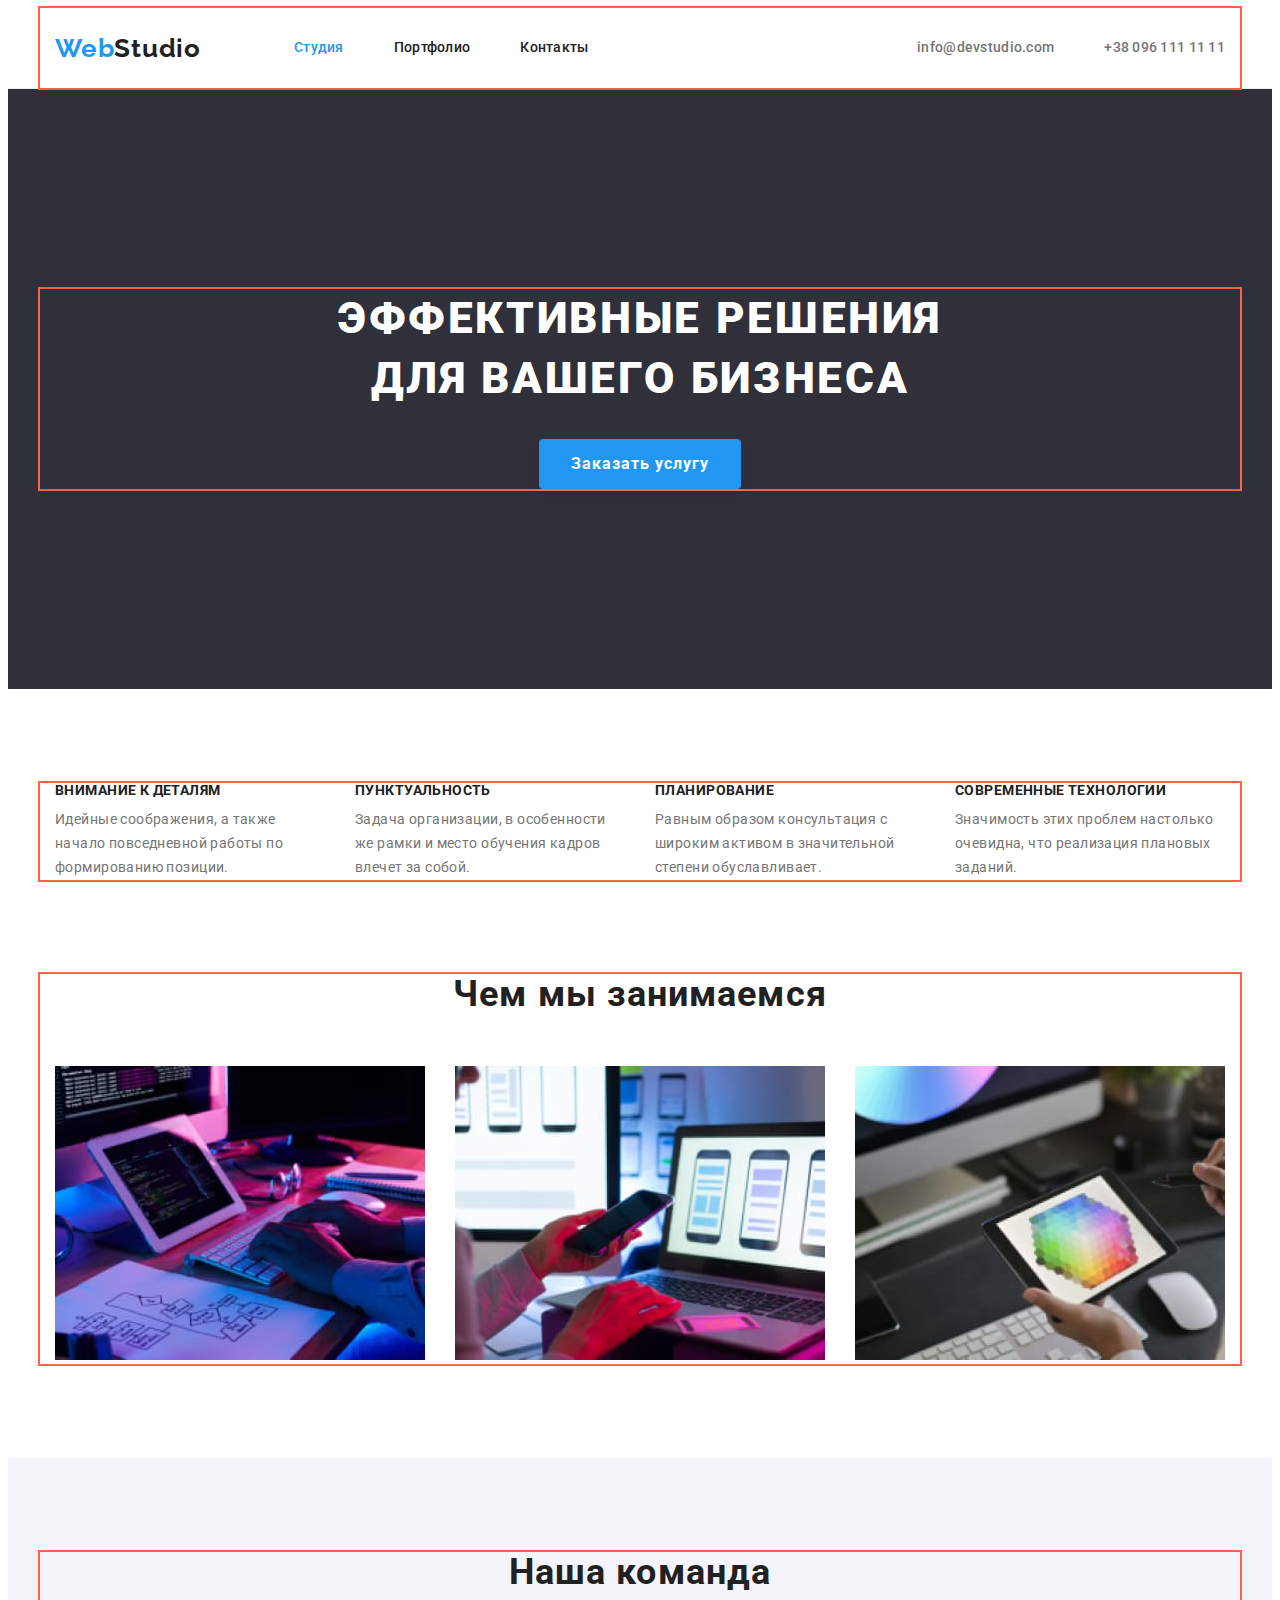
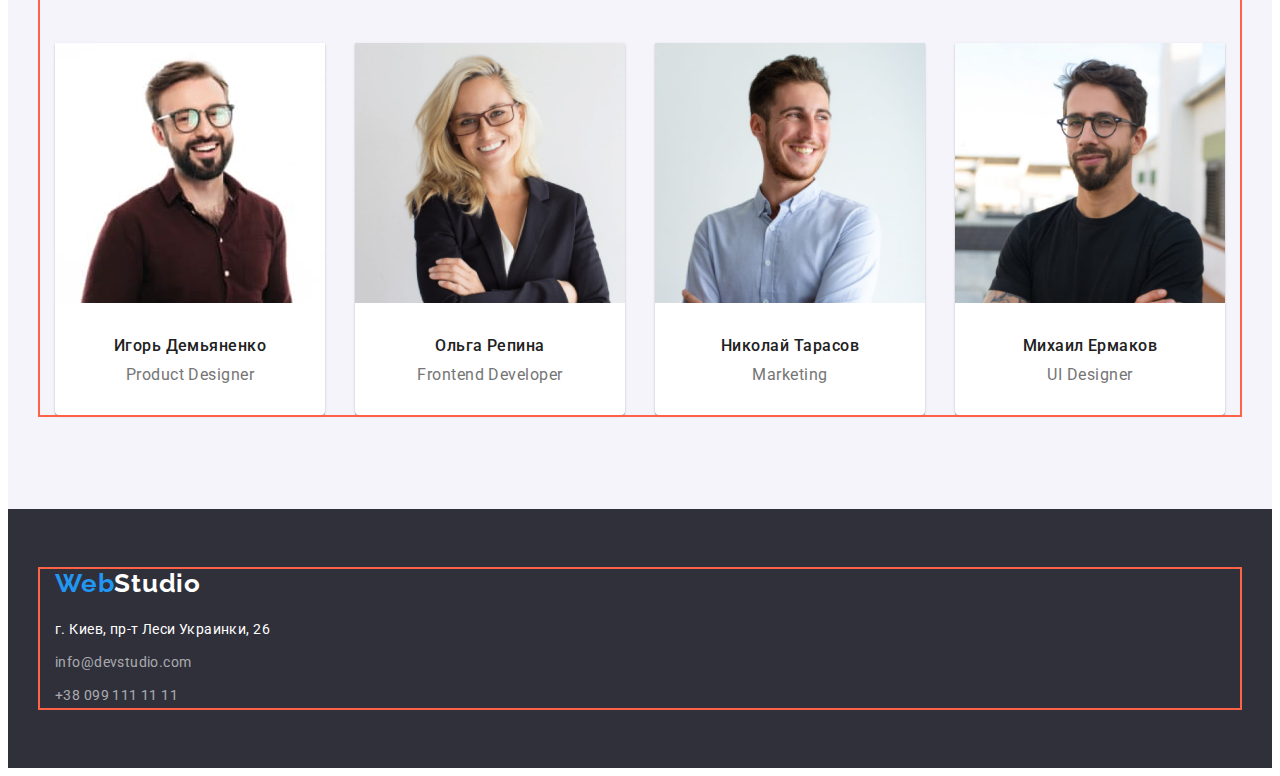
<file: index.html>
<!DOCTYPE html>
<html lang="ru">
<head>
    <meta charset="UTF-8">
    <meta http-equiv="X-UA-Compatible" content="IE=edge">
    <meta name="viewport" content="width=device-width, initial-scale=1.0">
    <link rel="preconnect" href="https://fonts.googleapis.com">
    <link rel="preconnect" href="https://fonts.gstatic.com" crossorigin>
    <link href="https://fonts.googleapis.com/css2?family=Raleway:wght@700&family=Roboto:wght@400;500;700;900&display=swap"
      rel="stylesheet">
    <title>Студія</title>
    <link rel="stylesheet" href="https://cdnjs.cloudflare.com/ajax/libs/modern-normalize/1.1.0/modern-normalize.min.css"
      integrity="sha512-wpPYUAdjBVSE4KJnH1VR1HeZfpl1ub8YT/NKx4PuQ5NmX2tKuGu6U/JRp5y+Y8XG2tV+wKQpNHVUX03MfMFn9Q=="
      crossorigin="anonymous" referrerpolicy="no-referrer" />
    <link rel="stylesheet" href="stylse/reset.css">
    <link rel="stylesheet" href="stylse/styles.css">

</head>
<body  class="body">
    <header class="header">
      <div class="container header-box">
          <a class="header-logo-link link" href="" lang="en"><span class="logo-color">Web</span>Studio </a>
        <nav class="headr-nav">
          <ul class="nav-list list">
            <li class="nav-item"><a class="nav link current" href=""> Студия</a></li>
            <li class="nav-item"><a class="nav link" href="./portfolio.html">Портфолио</a></li>
            <li class="nav-item"><a class="nav link" href="">Контакты</a></li>
          </ul>
        </nav>
            <a class="contact-link link" href="mailto:info@devstudio.com" >info@devstudio.com</a>
            <a class="contact-link link" href="tel:+380961111111" >+38 096 111 11 11</a>
      </div>
    </header> 
  <main class="main">
      <section class="hero">
        <div class="container">
          <h1 class="hero-title">ЭФФЕКТИВНЫЕ РЕШЕНИЯ ДЛЯ ВАШЕГО БИЗНЕСА</h1>
        <button class="order-btn" type="button"  >Заказать услугу</button> 
        </div>
      </section>
      <section class="features">
        <div class="container">
          <ul class="features-list list">
            <li class="features-item">
              <h3 class="features-name">ВНИМАНИЕ К ДЕТАЛЯМ</h3>
              <p class="features-description">Идейные соображения, а также начало повседневной работы по формированию позиции.</p>
            </li>
            <li class="features-item">
              <h3 class="features-name">ПУНКТУАЛЬНОСТЬ</h3>
              <p class="features-description">Задача организации, в особенности же рамки и место обучения кадров влечет за собой. </p>
            </li>
            <li class="features-item">
              <h3 class="features-name">ПЛАНИРОВАНИЕ</h3>
              <p class="features-description">Равным образом консультация с широким активом в значительной степени обуславливает.</p>
            </li>
            <li class="features-item">
              <h3 class="features-name">СОВРЕМЕННЫЕ ТЕХНОЛОГИИ</h3>
              <p class="features-description">Значимость этих проблем настолько очевидна, что реализация плановых заданий.</p>
            </li>

          </ul>
        </div>
    </section>
    <section class="pic">
      <div class="container">
      <h2 class="pic-title">Чем мы занимаемся</h2>
      <ul class="pic-list list">
          <li class="pic-item">
              <img class="pic-image" src="./images/img-5.jpg" 
              alt="программист пишет HTML"
              >
          </li>
        <li class="pic-item">
            <img class="pic-image" src="./images/img-6.jpg" 
            alt="программист пишет CSS"
            >
        </li>
        <li class="pic-item">
            <img class="pic-image" src="./images/img-7.jpg" 
            alt="программист пишет JS"
            >
        </li>

      </ul>
      </div>
    </section>
    <section class="team">
      <div class="container">
      <h2 class="team-title">Наша команда</h2>
      <ul class="team-list list">
        <li class="team-item">
            <img class="team-image" src="./images/img.jpg" 
            alt="Портрет Игорь Демьяненко"
            width="270">
            <div class="team-card">
            <h3 class="team-name">Игорь Демьяненко</h3>
            <p class="team-position" lang="en"> Product Designer</p>
            </div>
          </li>
        <li class="team-item">
            <img class="team-image" src="./images/img-2.jpg" 
            alt="Портрет Ольга Репина" 
            width="270">
            <div class="team-card"><h3 class="team-name">Ольга Репина</h3>
            <p class="team-position" lang="en">Frontend Developer</p>
          </div>
        </li>  
        <li class="team-item">
            <img class="team-image" src="./images/img-3.jpg" 
            alt="Портрет Николай Тарасов" 
            width="270">
            <div class="team-card">
              <h3 class="team-name">Николай Тарасов</h3>
            <p class="team-position" lang="en">Marketing</p>
            </div>
        </li>
        <li class="team-item">
            <img class="team-image" src="./images/img-4.jpg" 
            alt="Портрет Михаил Ермаков" 
            width="270">
            <div class="team-card">
              <h3 class="team-name">Михаил Ермаков</h3>
            <p class="team-position" lang="en">UI Designer</p>
            </div>
        </li>

      </ul>
      </div>
    </section>
</main>
  <footer class="footer">
    <section class="footer-box">
      <div class="container">
        <a class="footer-logo-link link" href="" lang="en"><span class="logo-color">Web</span>Studio </a>
        <address class="footer-adr"><a class="footer-map link" href="https://goo.gl/maps/GrZTc98YmpMvjkZD6" target="_blank" rel="noopener noreferrer">г. Киев, пр-т Леси
            Украинки, 26</a>
        </address>
        <a class="footer-link link" href="mailto:info@devstudio.com">info@devstudio.com</a>
        <a class="footer-link link" href="tel:+380961111111">+38 099 111 11 11</a>
      </div>
    </section>
  </footer>
</body>
</html>
</file>
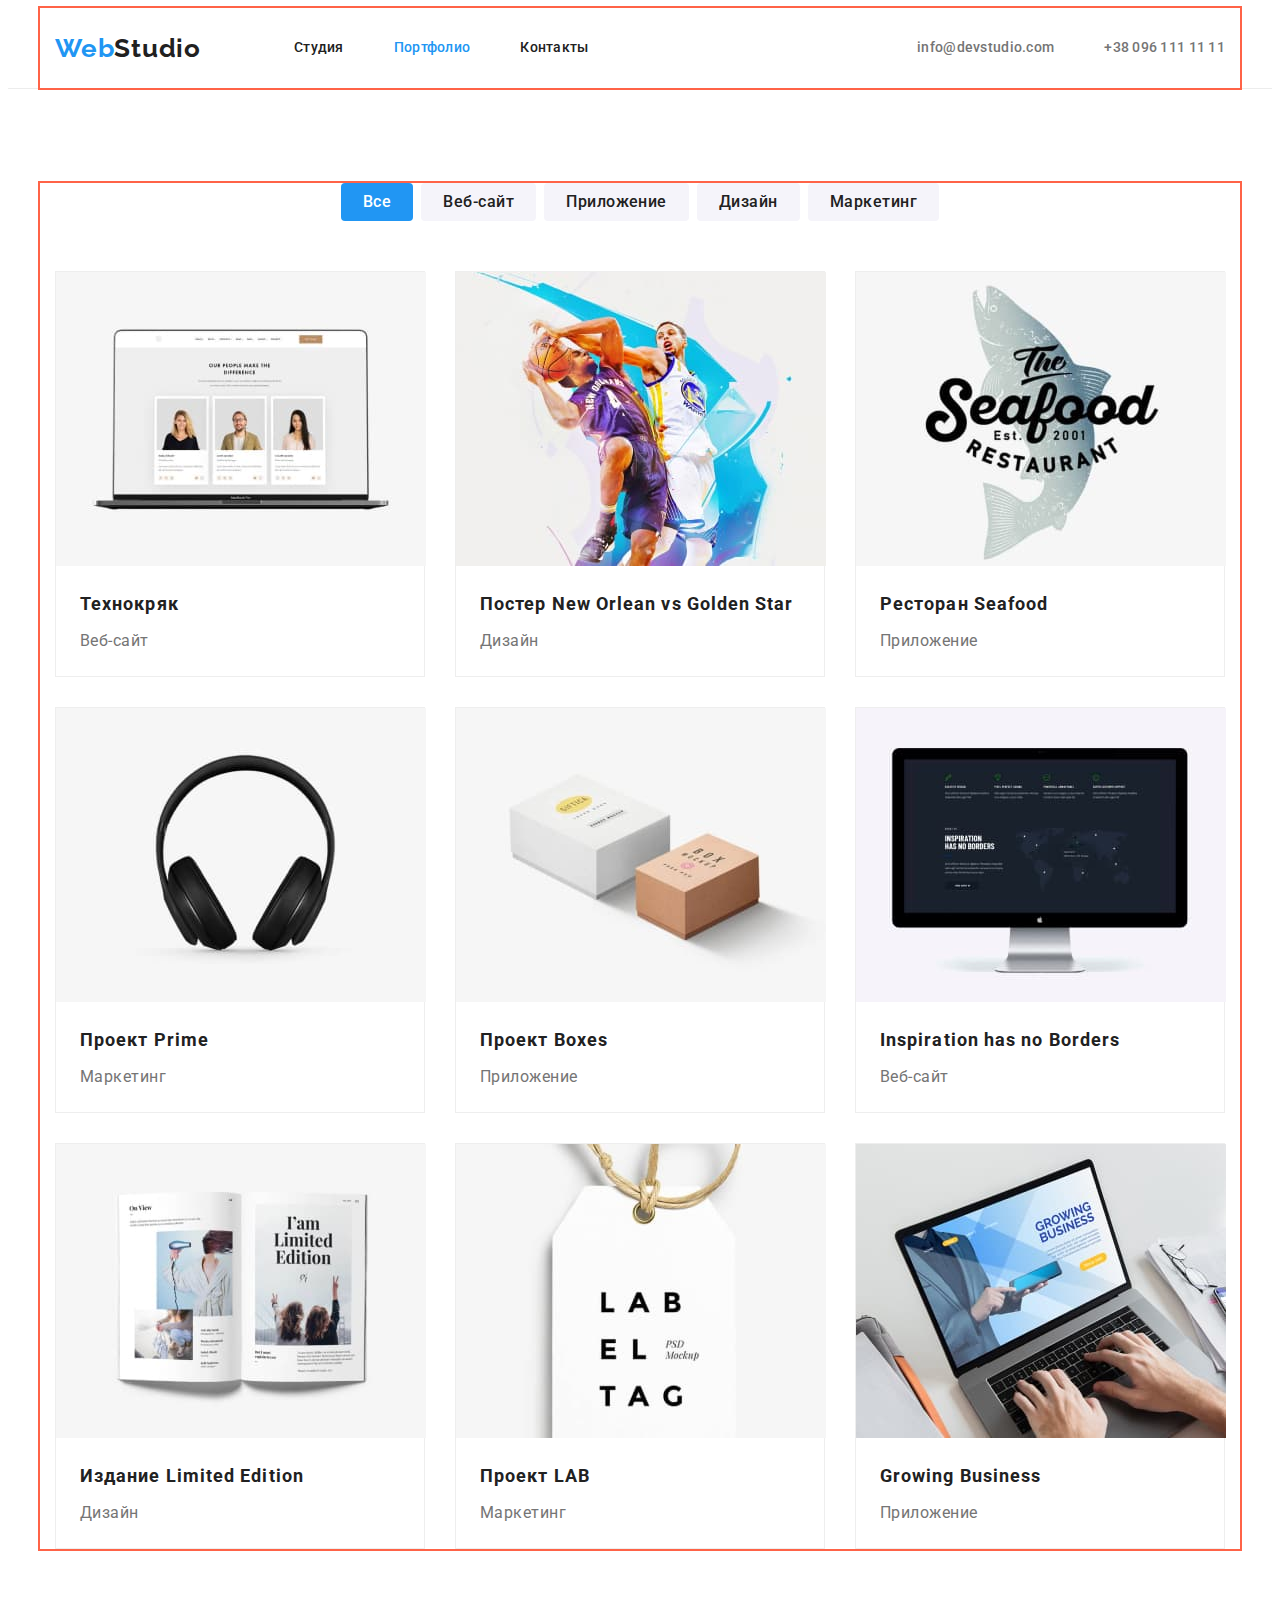
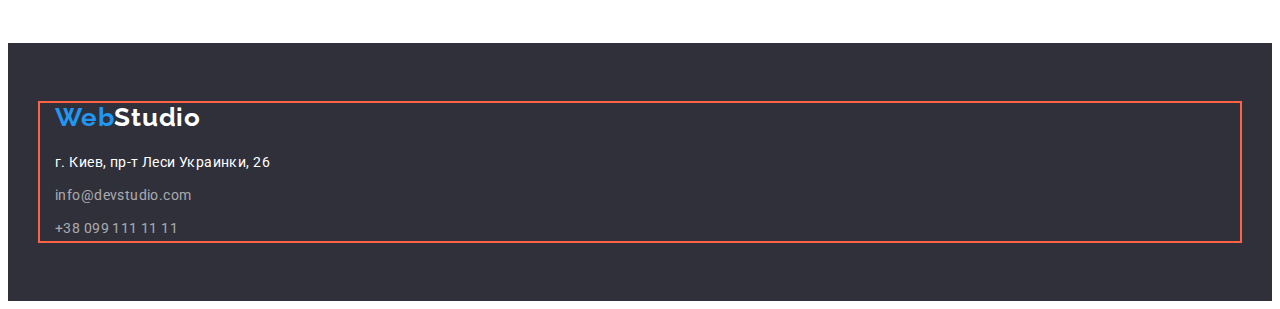
<file: portfolio.html>
<!DOCTYPE html>
<html lang="ru">
<head>
    <meta charset="UTF-8">
    <meta http-equiv="X-UA-Compatible" content="IE=edge">
    <meta name="viewport" content="width=device-width, initial-scale=1.0">
    <link rel="preconnect" href="https://fonts.googleapis.com">
    <link rel="preconnect" href="https://fonts.gstatic.com" crossorigin>
    <link href="https://fonts.googleapis.com/css2?family=Raleway:wght@700&family=Roboto:wght@400;500;700;900&display=swap"
        rel="stylesheet">
    <title>Портфоліо</title>
        <link rel="stylesheet" href="https://cdnjs.cloudflare.com/ajax/libs/modern-normalize/1.1.0/modern-normalize.min.css"
            integrity="sha512-wpPYUAdjBVSE4KJnH1VR1HeZfpl1ub8YT/NKx4PuQ5NmX2tKuGu6U/JRp5y+Y8XG2tV+wKQpNHVUX03MfMFn9Q=="
            crossorigin="anonymous" referrerpolicy="no-referrer" />
    <link rel="stylesheet" href="stylse/reset.css">
    <link rel="stylesheet" href="stylse/styles.css">
</head>
<body>
    <header class="header">
        <div class="container header-box">
            <a class="header-logo-link link" href="" lang="en"><span class="logo-color">Web</span>Studio </a>
            <nav class="headr-nav">
                <ul class="nav-list list">
                    <li class="nav-item"><a class="nav link" href="./index.html"> Студия</a></li>
                    <li class="nav-item"><a class="nav link current" href="">Портфолио</a></li>
                    <li class="nav-item"><a class="nav link" href="">Контакты</a></li>
                </ul>
            </nav>
            <a class="contact-link link" href="mailto:info@devstudio.com">info@devstudio.com</a>
            <a class="contact-link link" href="tel:+380961111111">+38 096 111 11 11</a>
        </div>
    </header>
    <main >
        <section class="project">
            <div class="container">
            <ul class="filter-list list ">
                <li class="filter-item"><input class="filter-btn btn-current" type="button" value="Все"></li>
                <li class="filter-item"><input class="filter-btn" type="button" value="Веб-сайт"></li>
                <li class="filter-item"><input class="filter-btn" type="button" value="Приложение"></li>
                <li class="filter-item"><input class="filter-btn" type="button" value="Дизайн"></li>
                <li class="filter-item"><input class="filter-btn" type="button" value="Маркетинг"></li>
            </ul>
            <ul class="project-list list">
                <li class="project-item">
                    <img class="projeсt-image" src="./images/p-1.jpg" 
                    alt="Екран ноутбука на якому зображено сайт" 
                    width="370">
                    <div class="project-card">
                        <h3 class="projeсt-name">Технокряк</h3>
                        <p class="projeсt-part">Веб-сайт</p>
                    </div>
                    
                </li>
                <li class="project-item">
                    <img class="projeсt-image" src="./images/p-2.jpg" 
                    alt="два гравці баскетболу" 
                    width="370">
                    <div class="project-card">
                        <h3 class="projeсt-name">Постер <span lang="en">New Orlean vs Golden Star</span> </h3>
                        <p class="projeсt-part">Дизайн</p>
                    </div>
                
                </li>
                <li class="project-item">
                    <img class="projeсt-image" src="./images/p-3.jpg" 
                    alt="логотип ресторану з рибою" 
                    width="370">
                    <div class="project-card">
                        <h3 class="projeсt-name">Ресторан <span lang="en">Seafood</span> </h3>
                        <p class="projeсt-part">Приложение</p>
                    </div>
                
                </li>
                <li class="project-item">
                    <img class="projeсt-image" src="./images/p-4.jpg"
                    alt="навушники" 
                    width="370">
                    <div class="project-card">
                        <h3 class="projeсt-name">Проект <span lang="en">Prime</span> </h3>
                        <p class="projeсt-part">Маркетинг</p>
                    </div>
                
                </li>
                <li class="project-item">
                    <img class="projeсt-image" src="./images/p-5.jpg"
                    alt="дві коробки" 
                    width="370">
                    <div class="project-card"><h3 class="projeсt-name">Проект <span lang="en">Boxes</span> </h3>
                    <p class="projeсt-part">Приложение</p>
                </div>
                
                </li>
                <li class="project-item">
                    <img class="projeсt-image" src="./images/p-6.jpg" 
                    alt="компютер" 
                    width="370">
                    <div class="project-card">
                        <h3 class="projeсt-name" lang="en">Inspiration has no Borders</h3>
                        <p class="projeсt-part">Веб-сайт</p>
                    </div>
                
                </li>
                <li class="project-item">
                    <img class="projeсt-image" src="./images/p-7.jpg" 
                    alt="книга" 
                    width="370">
                    <div class="project-card">
                        <h3 class="projeсt-name">Издание <span lang="en">Limited Edition</span> </h3>
                        <p class="projeсt-part">Дизайн</p>
                    </div>
                
                </li>
                <li class="project-item">
                    <img class="projeсt-image" src="./images/p-8.jpg" 
                    alt="етікетка" 
                    width="370">
                    <div class="project-card">
                        <h3 class="projeсt-name">Проект <span lang="en">LAB</span> </h3>
                        <p class="projeсt-part">Маркетинг</p>
                    </div>
                
                </li>
                <li class="project-item">
                    <img class="projeсt-image" src="./images/p-9.jpg" 
                    alt="компютер" 
                    width="370">
                    <div class="project-card">
                        <h3 class="projeсt-name" lang="en">Growing Business</h3>
                        <p class="projeсt-part">Приложение</p>
                    </div>
                
                </li>
            </ul>
            
            </div>
        </section>
    </main>
<footer class="footer">
    <section class="footer-box">
        <div class="container">
            <a class="footer-logo-link link" href="" lang="en"><span class="logo-color">Web</span>Studio </a>
            <address class="footer-adr"><a class="footer-map link" href="https://goo.gl/maps/GrZTc98YmpMvjkZD6"
                    target="_blank" rel="noopener noreferrer">г. Киев, пр-т Леси
                    Украинки, 26</a>
            </address>
            <a class="footer-link link" href="mailto:info@devstudio.com">info@devstudio.com</a>
            <a class="footer-link link" href="tel:+380961111111">+38 099 111 11 11</a>
        </div>
    </section>
</footer>
</body>
</html>
</file>
<file: stylse/styles.css>
:root {
    --headlines-color: #212121;
    --text-color: #757575;
    --background-color: #2F303A;
    --accent-color: #2196F3;
    --text-white-color: #FFFFFF;
    --btn-color: #F5F4FA;
    --body-color:#E5E5E5;
}
.container {
    width: 1200px;
    padding-left: 15px;
    padding-right: 15px;
    margin: 0  auto;
    outline: 2px solid tomato;
}

body {
    font-family: "Roboto", sans-serif;
    color: var(--body-color);
}
.list {
    list-style: none;
}
.link {
    text-decoration: none;
}
/* -----------------HEDER --------------*/
.header {
border-bottom: 1px solid #ECECEC;

}
.header-box {
    align-items: center;
        display: flex;

}
.headr-nav {
    font-size: 14px;
    line-height: 1.33;
}
.logo-color {
    color: var(--accent-color);
}
.header-logo-link {
    color: var(--headlines-color);
font-family: "Raleway";
font-style: normal;
font-weight: bold;
font-size: 26px;
line-height: 1.19;
letter-spacing: 0.03em;
}
/* -------------------NAV------------------- */
.nav {
    color: var(--headlines-color);
font-style: normal;
font-weight: 500;
font-size: 14px;
line-height: 1.14;
letter-spacing: 0.02em;
    padding-top: 32px;
    padding-bottom: 32px;
    display: block;


}
.nav:hover, 
.nav:focus {
    color: var(--accent-color);
}
.nav.link.current {
    color: var(--accent-color);
}
.nav-list {
margin-left: 93px;
display: flex;
}

.nav-item {
    margin-right: 50px;
    }
.nav-item:last-child{
    margin-right: 0px;
}

.nav-item:last-child {
}
/* ------------------CONTACT------------- */


.contact-link {
    font-style: normal;
font-weight: 500;
font-size: 14px;
line-height: 1.14;
letter-spacing: 0.02em;
    color: var(--text-color);
    margin-right: 50px;
    margin-left: auto;
}
.contact-link:last-child {
    margin-right: 0px;
    margin-left: 0px;
}
.contact-link:hover, 
.contact-link:focus {
    color: var(--accent-color);
}
.contact-list {
    margin-left: 331px;
}
.contact-item {
    margin-right: 50px;
}
.contact-item:last-child {
    margin-right: 0px;
}
/* -------------------MAIN index------- */
/* ------------------HERO index--------- */
.hero {
    background-color: var(--background-color);
    padding-top: 200px;
    padding-bottom: 200px;
    text-align: center;

}
.hero-title {
color: var(--text-white-color);
font-style: normal;
font-weight: 900;
font-size: 44px;
line-height: 1.36;
text-align: center;
letter-spacing: 0.06em;
text-transform: uppercase;
max-width: 696px;
margin: 0 auto;
margin-bottom: 30px;
}
/* --------------------BTN index----------- */
.order-btn {
background-color: var(--accent-color);
color: var(--text-white-color);
cursor: pointer;
font-style: normal;
font-weight: bold;
font-size: 16px;
line-height: 1.87;
letter-spacing: 0.06em;
font-family: "Roboto";
margin: 0 auto;
border: none;
padding: 10px 32px;
box-shadow: 0px 4px 4px rgba(0, 0, 0, 0.15);
border-radius: 4px;
}
.order-btn:hover, .order-btn:focus {
    background-color: #2181f0;
}
/* -------------------FEATURES index----- */
.features {    padding-top: 94px;
    padding-bottom: 94px;
}
.features-name {
color: var(--headlines-color);
font-style: normal;
font-weight: bold;
font-size: 14px;
line-height: 1.14;
letter-spacing: 0.03em;
text-transform: uppercase;
margin-bottom: 10px;
}
.features-description {
color: var(--text-color);
font-style: normal;
font-weight: normal;
font-size: 14px;
line-height: 1.7;
letter-spacing: 0.03em;
}
.features-list {
    display: flex;
    flex-wrap: wrap;
    list-style: none;
    flex-basis: calc(100% / 4 -30px );


}
.features-item {    
    margin-right: 30px;
    width: 270px;
}
.features-item:nth-child(4n+4) {
    margin-right: 0;
}
/* ------------------PIC index-------- */
.pic {
    padding-bottom: 94px;
}
.pic-list {
    display: flex;
    flex-wrap: wrap;

}
.pic-title {
color: var(--headlines-color);
text-align: center;font-style: normal;
font-weight: bold;
font-size: 36px;
line-height: 1.16;
letter-spacing: 0.03em;
margin-bottom: 50px;
}
.pic-item {
    margin-right: 30px;
    flex-basis: calc(100% / 3 - 30px );

}
.pic-item:nth-child(3n+3) {
    margin-right: 0;
}
/* ---------------------TEAM index------ */
.team {
    background-color: var(--btn-color);
    padding-top: 94px;
    padding-bottom: 94px;

}
.team-list {
    display: flex;
    flex-wrap: wrap;
}
.team-item {
    background-color: var(--text-white-color);
    margin-right: 30px;
    box-shadow: 0px 1px 3px rgba(0, 0, 0, 0.12), 0px 1px 1px rgba(0, 0, 0, 0.14), 0px 2px 1px rgba(0, 0, 0, 0.2);
    border-radius: 0px 0px 4px 4px;
}
.team-item:nth-child(4n+4) {
    margin-right: 0;
}
.team-title {
color: var(--headlines-color);
text-align: center;
margin-bottom: 50px;
font-style: normal;
font-weight: bold;
font-size: 36px;
line-height: 1.16;
letter-spacing: 0.03em;
}
.team-name {
color: var(--headlines-color);
font-style: normal;
font-weight: 500;
font-size: 16px;
line-height: 1.18;
text-align: center;
letter-spacing: 0.03em;
margin-bottom: 10px;
}
.team-position {
color: var(--text-color);
font-style: normal;
font-weight: normal;
font-size: 16px;
line-height: 1.18;
text-align: center;
letter-spacing: 0.03em;
}
.team-card {
    padding-top: 30px;
    padding-bottom: 30px;
}

/* ----------------MAIN portfolio----- */
/* --------------FILTER port----- */
.project {
    padding-top: 94px;
    padding-bottom: 94px;
}
.filter-list {
display: flex;
justify-content: center;
margin-bottom: 50px;
}
.filter-item {
margin-right: 8px;
}
.filter-item:last-child {
    margin-right: 0;
}
.filter-btn {
color: var(--headlines-color);
background-color: var(--btn-color);
cursor: pointer;
font-style: normal;
font-weight: 500;
font-size: 16px;
line-height: 1.62;
text-align: center;
letter-spacing: 0.03em;
border-radius: 4px;
font-family: "Roboto";
border: 0;
font-family: inherit;
padding: 6px 22px;
}
.btn-current {
    background-color: var(--accent-color);
    color: var(--text-white-color);
    
}
.filter-btn:hover, 
.filter-btn:focus {
    color: var(--text-white-color);
    background-color: var(--accent-color);
    box-shadow: 0px 3px 1px rgba(0, 0, 0, 0.1), 0px 1px 2px rgba(0, 0, 0, 0.08), 0px 2px 2px rgba(0, 0, 0, 0.12);
border-radius: 4px;
}
/* --------------PROJECT port---- */
.project-list {
display: flex;
flex-wrap: wrap;
/* margin-right: -30px;
margin-bottom: -30px; */
}
.project-item {
background-color: var(--text-white-color);
border: 1px solid #EEEEEE;
width: 370px;
margin-right: 30px;
margin-bottom: 30px;
}
.project-item:nth-child(3n){
    margin-right: 0;
}
.project-item:nth-last-child(-n + 3) {
    margin-bottom: 0;
}
.project-card {
padding: 20px 24px;
}

.projeсt-name {
color: var(--headlines-color);
font-style: normal;
font-weight: bold;
font-size: 18px;
line-height: 2;
letter-spacing: 0.06em;
margin-bottom: 4px;
}

.projeсt-part {
color:var(--text-color);
font-style: normal;
font-weight: normal;
font-size: 16px;
line-height: 1.87;
letter-spacing: 0.03em;
}
.projeсt-image {
    display: block;
}

/* -----footer-------- */
.footer {
}    
.footer-box {
    padding-top: 60px;
    padding-bottom: 60px;
    background-color: var(--background-color);
}

.footer-logo-link {
    color: var(--text-white-color);
    font-family: "Raleway";
font-style: normal;
font-weight: bold;
font-size: 26px;
line-height: 1.1;
letter-spacing: 0.03em;
margin-bottom: 20px;
display: block;
}
.footer-adr {
    font-style: normal;
    margin-bottom: 9px;
}
.footer-map {
color: var(--text-white-color);
font-style: normal;
font-weight: normal;
font-size: 14px;
line-height: 1.71;
letter-spacing: 0.03em;
}

.footer-item {
    box-sizing: border-box;

}
.footer-link {
color: rgba(255, 255, 255, 0.6);
font-style: normal;
font-weight: normal;
font-size: 14px;
line-height: 1.71;
letter-spacing: 0.03em;
display: block;
margin-bottom: 9px;

}
.footer-link:last-child {
    margin-bottom: 0;
}
.footer-link:hover,
.footer-link:focus {
    color:var(--text-white-color);
}
</file>
